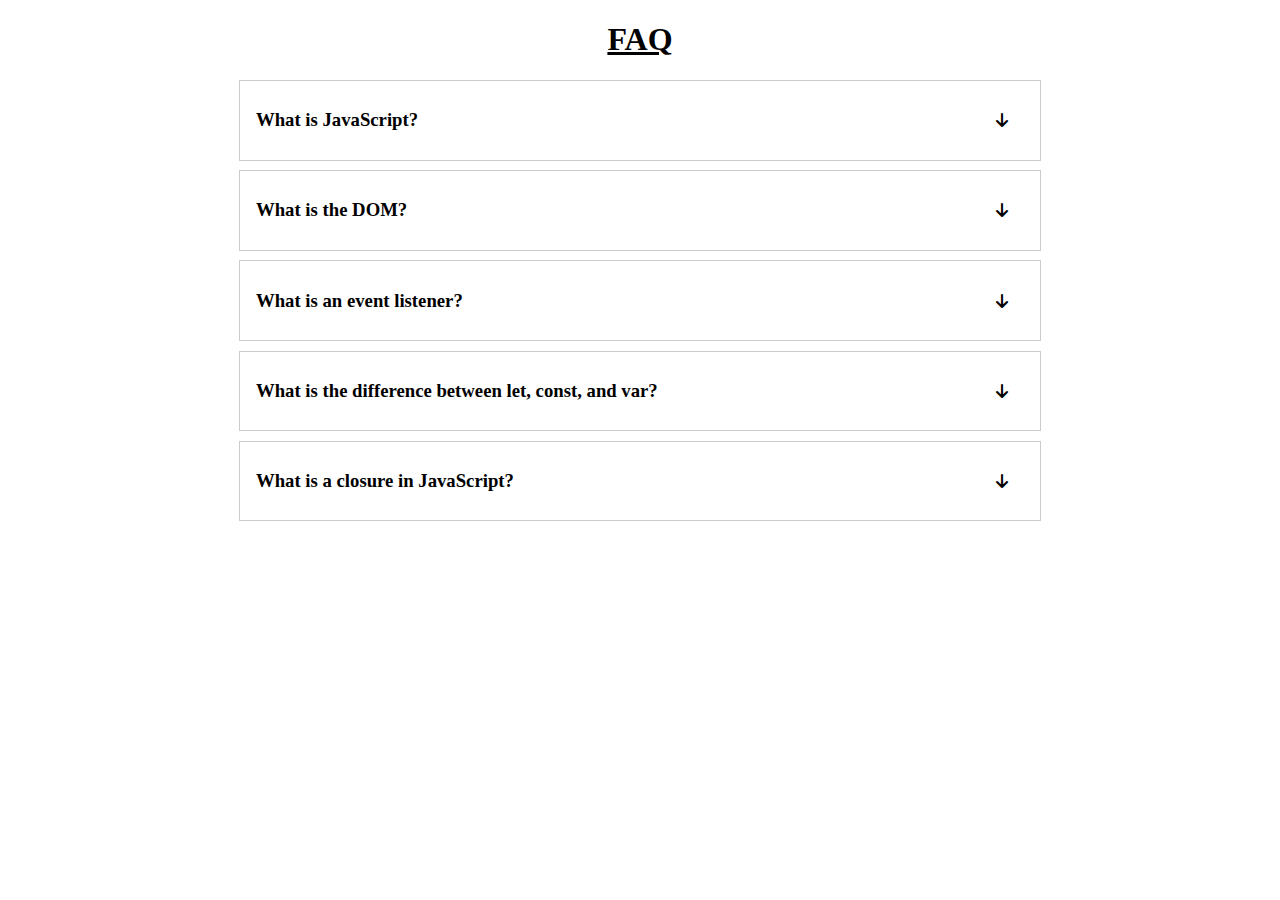
<file: 01-accordion/index.html>
<!DOCTYPE html>
<html lang="en">
<head>
    <meta charset="UTF-8">
    <meta name="viewport" content="width=device-width, initial-scale=1.0">
    <title>Accordion</title>
    <link rel="stylesheet" href="https://cdnjs.cloudflare.com/ajax/libs/font-awesome/6.7.2/css/all.min.css" integrity="sha512-Evv84Mr4kqVGRNSgIGL/F/aIDqQb7xQ2vcrdIwxfjThSH8CSR7PBEakCr51Ck+w+/U6swU2Im1vVX0SVk9ABhg==" crossorigin="anonymous" referrerpolicy="no-referrer" />
    <link rel="stylesheet" href="index.css">
</head>
<body>
    <section class="section">
        <div class="container">
            <h1 id="title">FAQ</h1>
            <div class="accordion">
                
            </div>
        </div>
    </section>
    <script src="main.js" ></script>
</body>
</html>
</file>
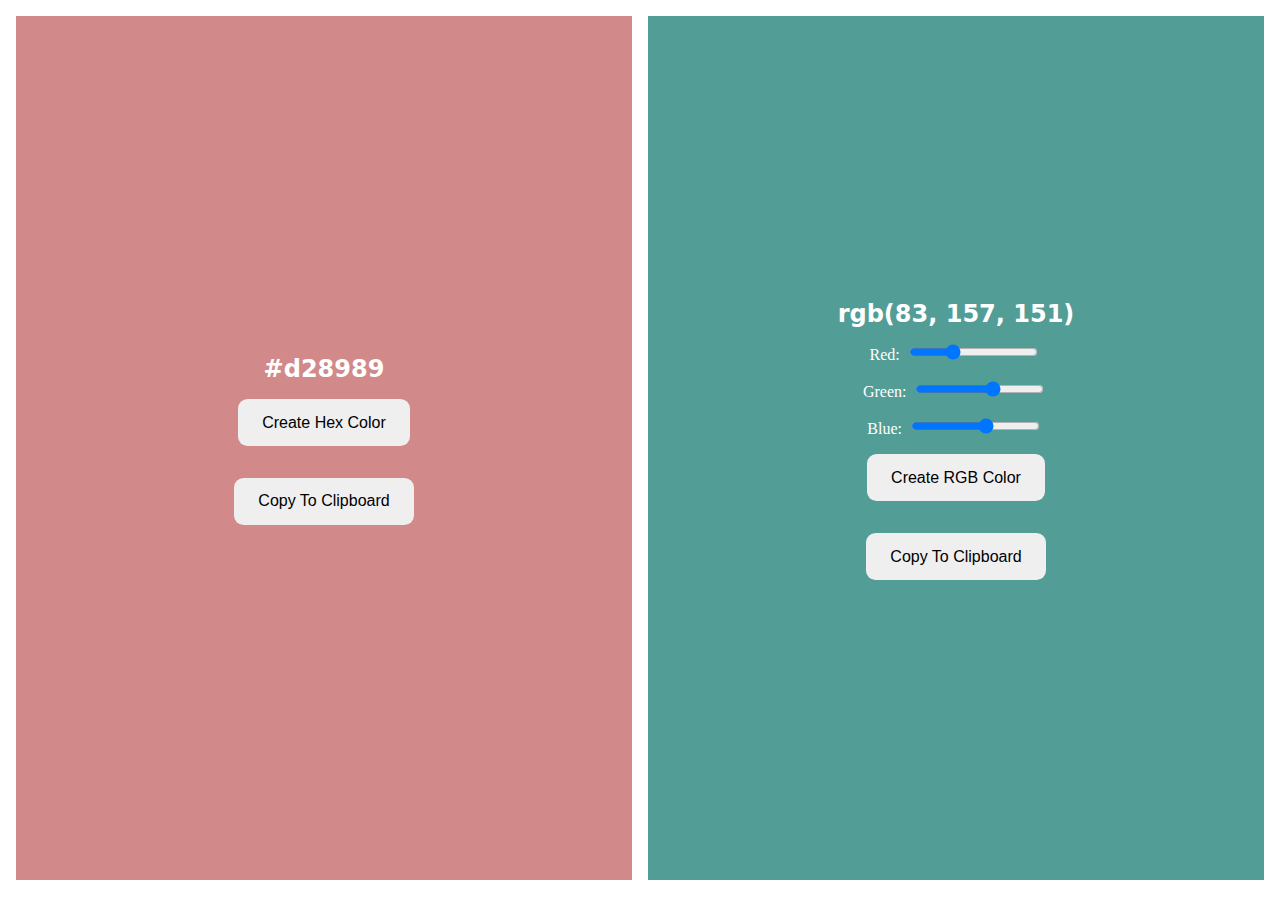
<file: 02-random-color-generator/index.html>
<!DOCTYPE html>
<html lang="en">
  <head>
    <meta charset="UTF-8" />
    <meta name="viewport" content="width=device-width, initial-scale=1.0" />
    <title>Random Color Generator</title>
    <link rel="stylesheet" href="style.css" />
  </head>
  <body>
    <div class="hex-box">
      <h2 id="hex-code">#d28989</h2>
      <button id="generate-hex-code">Create Hex Color</button>
      <button id="copy-hex-color">Copy To Clipboard</button>
    </div>
    <div class="rgb-box">
      <h2 id="rgb-code">rgb(83, 157, 151)</h2>
      <!-- <div class="inputs"> -->
        <div>
            <label for="red">Red: </label>
        <input
          type="range"
          name=""
          value="83"
          id="red"
          min="0"
          max="255"
          step="1"
        />
        </div>
       <div>
         <label for="green">Green:</label>
        <input
          type="range"
          name=""
          value="157"
          id="green"
          min="0"
          max="255"
          step="1"
        />
       </div>
       <div>
         <label for="blue">Blue: </label>
        <input
          type="range"
          name=""
          value="151"
          id="blue"
          min="0"
          max="255"
          step="1"
        />
       </div>
      <!-- </div> -->
      <button id="generate-rgb-code">Create RGB Color</button>
      <button id="copy-rgb-color">Copy To Clipboard</button>
    </div>

    <script src="script.js"></script>
  </body>
</html>
</file>
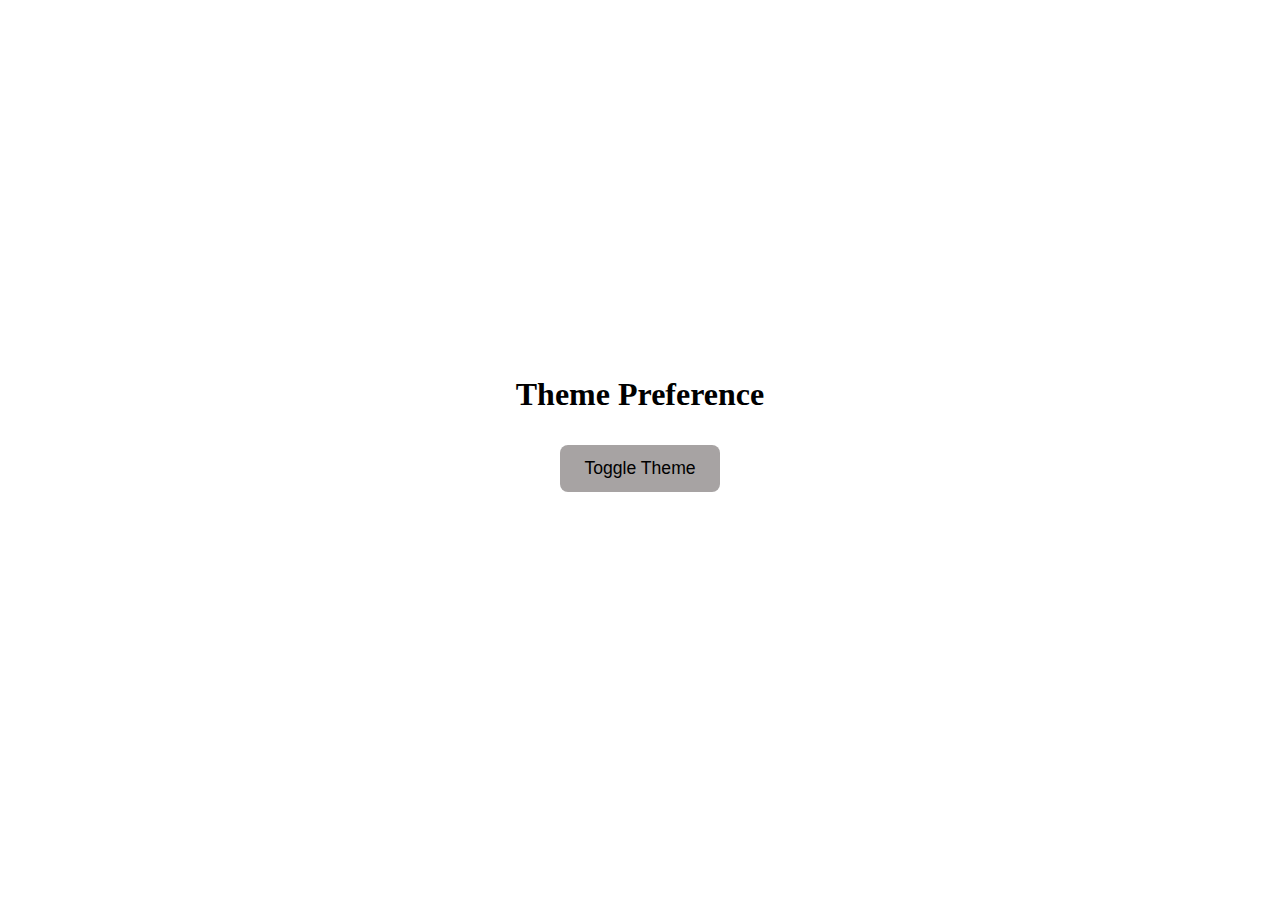
<file: 03-light-dark-theme-toggler/index.html>
<!DOCTYPE html>
<html lang="en">
  <head>
    <meta charset="UTF-8" />
    <meta name="viewport" content="width=device-width, initial-scale=1.0" />
    <title>Theme Changer</title>
   <link rel="stylesheet" href="style.css">
  </head>
  <body>
    <div class="container">
      <h1>Theme Preference</h1>
      <button>Toggle Theme</button>
    </div>

    <script src="app.js"></script>
  </body>
</html>
</file>
<file: 01-accordion/index.css>
#title{
    text-align: center;
    text-decoration: underline;
}

.accordion_item{
    margin: 0.6rem auto;
    width: 60vw;
    border: 1px solid #ccc;
    padding: 0.6rem 1rem;

}
.accordion_title{
    display: flex;
    justify-content: space-between;
    align-items: center;
}

.hide{
    display: none;
}
.show{
    display: block;
}



.arrow-btn{
    /* border: 1px solid; */
    padding: 1rem;
    cursor: pointer;
}
</file>
<file: 02-random-color-generator/style.css>
*{
            padding: 0;
            margin: 0;
            box-sizing: border-box;
        }

        body{
            /* overflow: hidden; */
            display: flex;
            justify-content: center;
            align-items: center;
            /* gap: 1rem; */
            
        }

        .hex-box, .rgb-box{
            width: 50%;
            height: 96vh;
            background-color: #d28989;
            display: flex;
            flex-direction: column;
            justify-content: center;
            align-items: center;
            margin: 1rem;
        }
        .rgb-box{
            background-color: rgb(83, 157, 151);
            margin-left: 0;
        }

        label{
            color: #fff;
        }

        #generate-hex-code, #copy-hex-color, #generate-rgb-code, #copy-rgb-color{
            border: none;
            padding: 0.9rem 1.5rem;
            font-size: 1rem;
            border-radius: 0.6rem;
            margin: 1rem;
            cursor: pointer;
        }

        #rgb-code, #hex-code{
            color: #fff;
            font-family: system-ui, -apple-system, BlinkMacSystemFont, 'Segoe UI', Roboto, Oxygen, Ubuntu, Cantarell, 'Open Sans', 'Helvetica Neue', sans-serif;
        }
         input{
            margin: 0.3rem;
        }

        input:first-of-type{
            margin-top: 1rem;
        }
</file>
<file: 03-light-dark-theme-toggler/style.css>
*{
            margin: 0;
            padding: 0;
            box-sizing: border-box;
        }

        body{
            height: 100vh;
            display: flex;
            justify-content: center;
            align-items: center;
        }

        .container{
            text-align: center;
        }
        button{
            margin: 2rem;
            padding: 0.8rem 1.5rem;
            font-size: 1.1rem;
            border: none;
            border-radius: 0.5rem;
            cursor: pointer;
             background-color: #a7a3a3;
        }

        .dark{
            color: silver;
            background-color: #313030;
        }

        .dark button{
            background-color: #1c1919;
            color: silver;
        }

        .light{
            color: black;
            background-color: #ffffff;
        }

        .light button{
            background-color: #a7a3a3;
            color: #000;
        }
</file>
